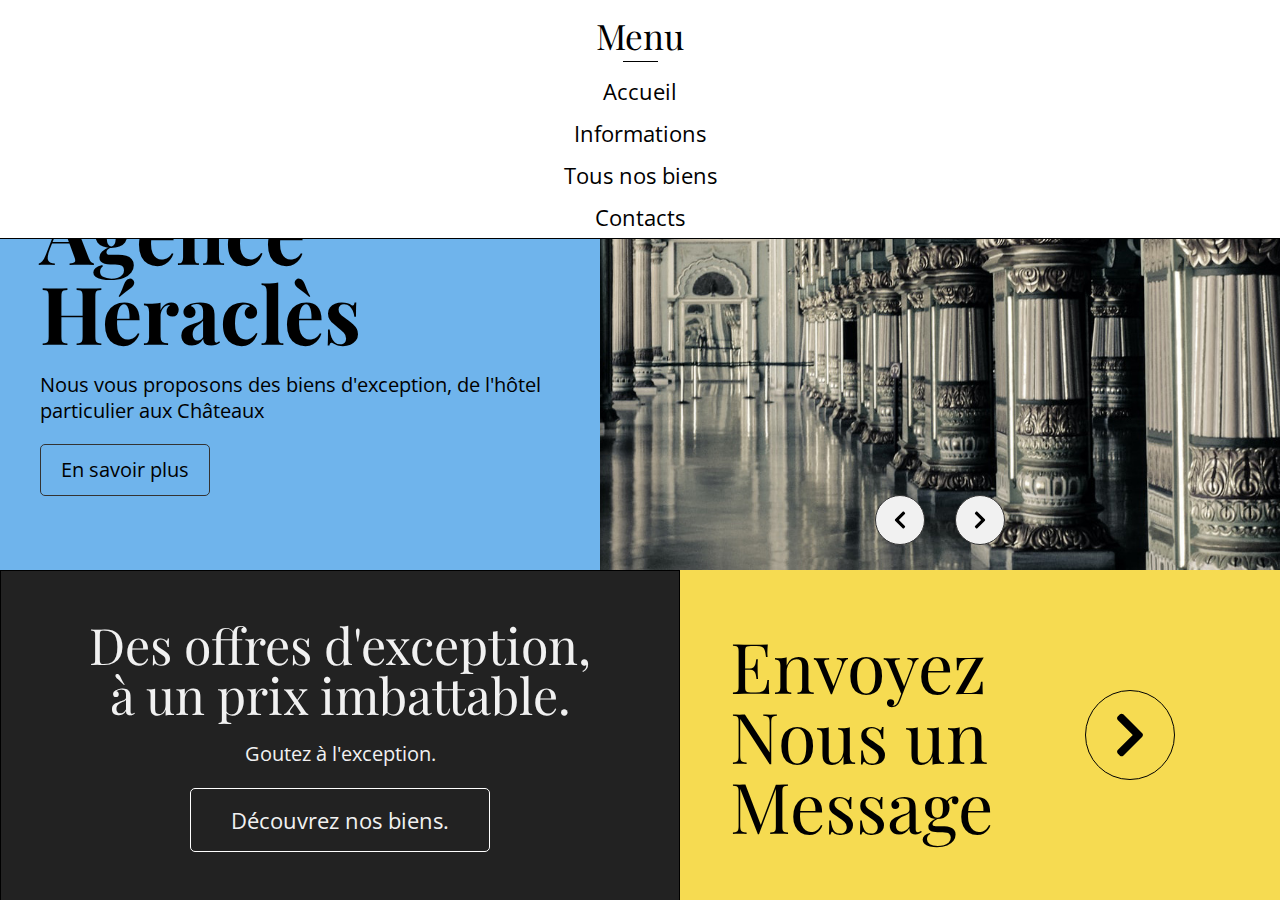
<file: Agence immobilière/index.html>
<!DOCTYPE html>
<html lang="fr">
<head>
    <meta charset="UTF-8">
    <meta http-equiv="X-UA-Compatible" content="IE=edge">
    <meta name="viewport" content="width=device-width, initial-scale=1.0">
    <title>Agence Immobilière | Site GRID</title>
    <link rel="stylesheet" href="styles/reset.css">
    <link rel="stylesheet" href="styles/style.css">
    <link href="https://fonts.googleapis.com/css2?family=Open+Sans&family=Playfair+Display&display=swap" rel="stylesheet">
</head>
<body>

<div class="grille-accueil">

<div class="menu"> 
<h2 class="titre-menu">Menu</h2>
<ul class="liste-menu">
    <li class="item-nav"><a href="/">Accueil</a></li>
    <li class="item-nav"><a href="/informations.html">Informations</a></li>
    <li class="item-nav"><a href="/portfolio.html">Tous nos biens</a></li>
    <li class="item-nav"><a href="/contact">Contacts</a></li>
</ul>
</div>

<div class="presentation">
<img src="ressources/logo-grec.svg" alt="temple grec">
<h1>Agence Héraclès</h1>
<p>Nous vous proposons des biens d'exception, de l'hôtel particulier aux Châteaux</p>
<a href="./informations.html">En savoir plus</a>
</div>

<div class="slider">
<div class="container-slides">
    <img src="ressources/img1Slide.jpg" class="active">
    <img src="ressources/img2Slide.jpg">
    <img src="ressources/img3Slide.jpg">
</div>

<div class="cont-btn">
    <div class="btn-nav left">
        <img src="ressources/chevron-gauche.svg" alt="chevron gauche">
    </div>
    <div class="btn-nav right">
        <img src="ressources/chevron-droit.svg" alt="chevron droit">
    </div>
</div>
</div>


<div class="choix">
    <h2 class="titre-choix">
        Des offres d'exception,<br>
        à un prix imbattable.
    </h2>
    <p>Goutez à l'exception.</p>
    <a href="./portfolio.html" class="go-galerie">Découvrez nos biens.</a>

    <div class="cont-medias">
        <div class="media">
            <a href="#">
                <img src="ressources/instagram.svg">
            </a>
        </div>
        <div class="media">
            <a href="#">
                <img src="ressources/twitter.svg">
            </a>
        </div>
        <div class="media">
            <a href="#">
                <img src="ressources/facebook.svg">
            </a>
        </div>
    </div>
</div>

<div class="contact">
    <h3>Envoyez<br>Nous un<br>Message</h3>
    <a href="./contact.html" class="go-contact">
        <img src="ressources/chevron-droit.svg" alt="chevron droit">
    </a>
</div>
</div>

<script src="script/app.js"></script>
</body>
</html>
</file>
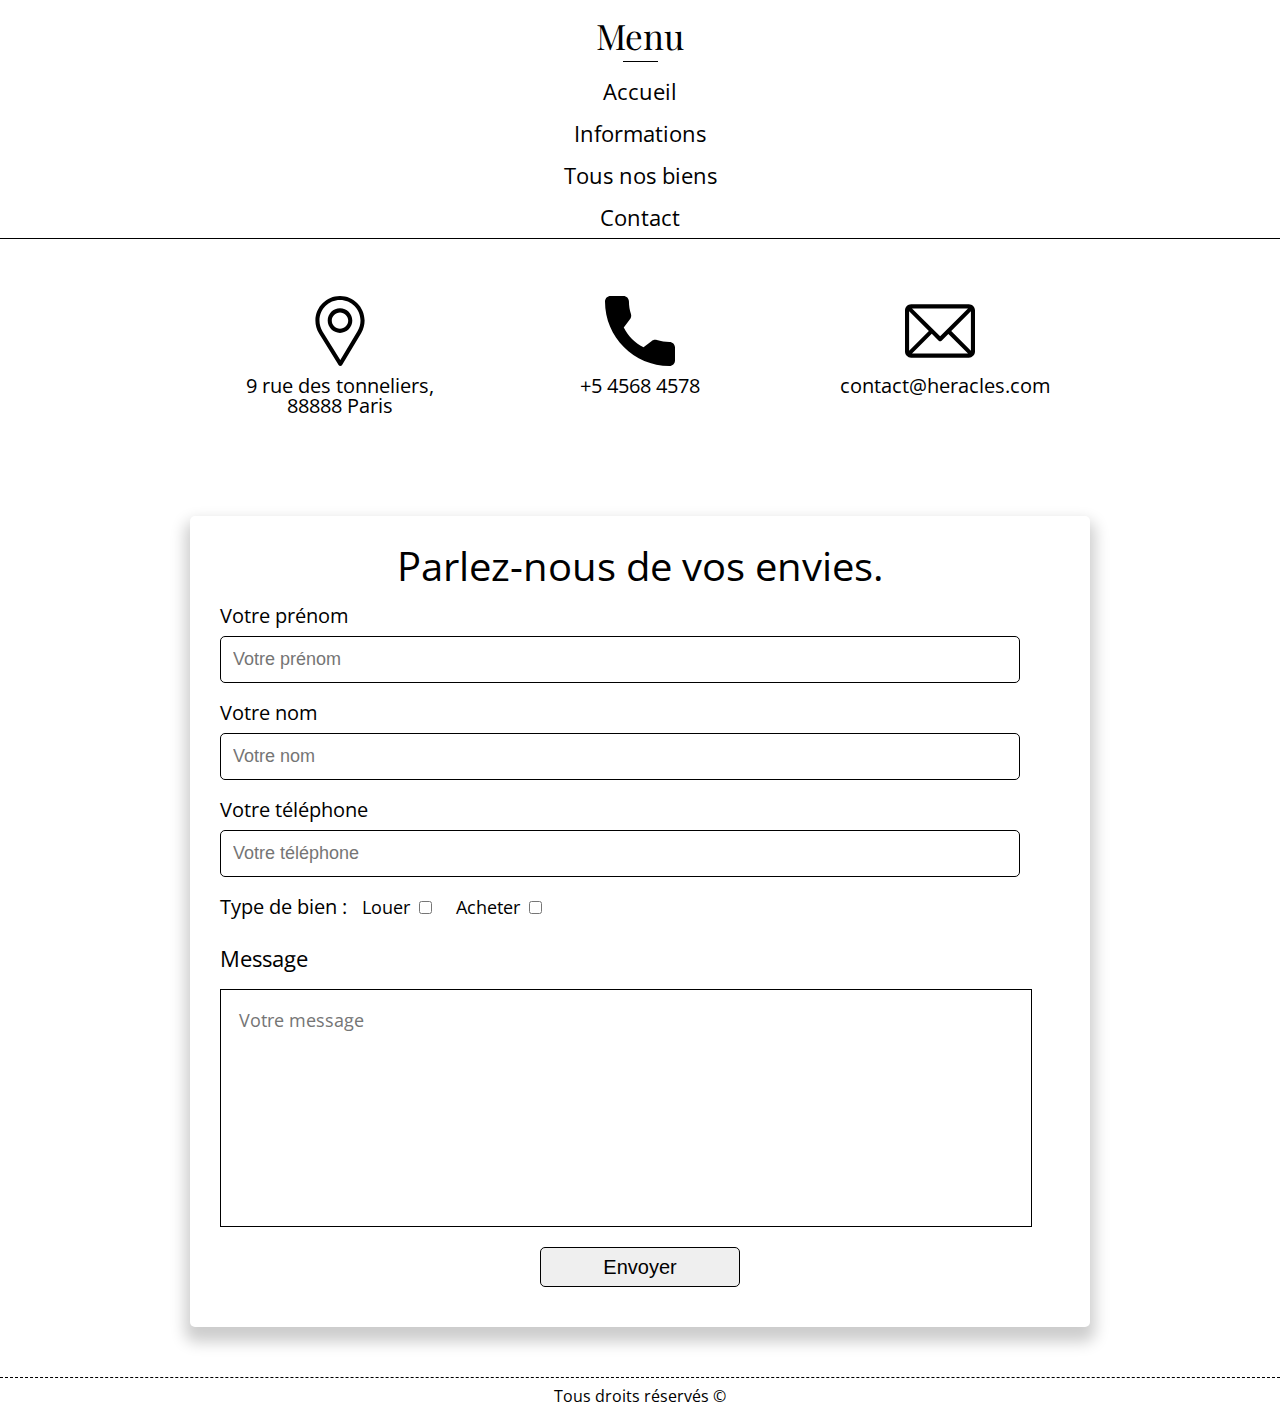
<file: Agence immobilière/contact.html>
<!DOCTYPE html>
<html lang="fr">
  <head>
    <meta charset="UTF-8" />
    <meta name="viewport" content="width=device-width, initial-scale=1.0" />
    <title>Site Grid</title>
    <link rel="stylesheet" href="styles/reset.css" />
    <link rel="stylesheet" href="styles/style.css" />
    <link rel="stylesheet" href="styles/contact.css" />
    <link
      href="https://fonts.googleapis.com/css2?family=Open+Sans&family=Playfair+Display&display=swap"
      rel="stylesheet"
    />
  </head>
  <body>

    <div class="menu">
      <h2 class="titre-menu">Menu</h2>
      <ul class="liste-menu">
        <li class="item-nav"><a href="/">Accueil</a></li>
        <li class="item-nav"><a href="/informations.html">Informations</a></li>
        <li class="item-nav"><a href="/portfolio.html">Tous nos biens</a></li>
        <li class="item-nav"><a href="/contact">Contact</a></li>
      </ul>
    </div>


    <h1 class="titre-contact">Entrons en contact !</h1>
    <p class="contact-sous-titre">Contactez-nous par mail, téléphone ou par la poste.</p>

    <div class="trois-contacts">
        <div class="box">
            <img src="ressources/placeholder.svg">
            <span>9 rue des tonneliers, 88888 Paris</span>
        </div>
        <div class="box">
            <img src="ressources/phone-call.svg">
            <span>+5 4568 4578</span>
        </div>
        <div class="box">
            <img src="ressources/email.svg">
            <span>contact@heracles.com</span>
        </div>
    </div>


    <form>
        <h2>Parlez-nous de vos envies.</h2>

        <label for="prenom" class="label-input">Votre prénom</label>
        <input type="text" id="prenom" placeholder="Votre prénom">

        <label for="nom" class="label-input">Votre nom</label>
        <input type="text" id="nom" placeholder="Votre nom">

        <label for="tel" class="label-input">Votre téléphone</label>
        <input type="number" id="tel" placeholder="Votre téléphone">

        <p class="titre-check">Type de bien : </p>
        <div class="groupe-check">
            <label for="louer" class="labels-check">Louer</label>
            <input type="checkbox" id="louer" name="louer">
        </div>
        <div class="groupe-check">
            <label for="acheter" class="labels-check">Acheter</label>
            <input type="checkbox" id="acheter" name="acheter">
        </div>

        <label for="txt">Message</label>
        <textarea  id="txt" placeholder="Votre message"></textarea>

        <button type="submit">Envoyer</button>
    </form>

    <footer>Tous droits réservés ©</footer>

  </body>
</html>
</file>
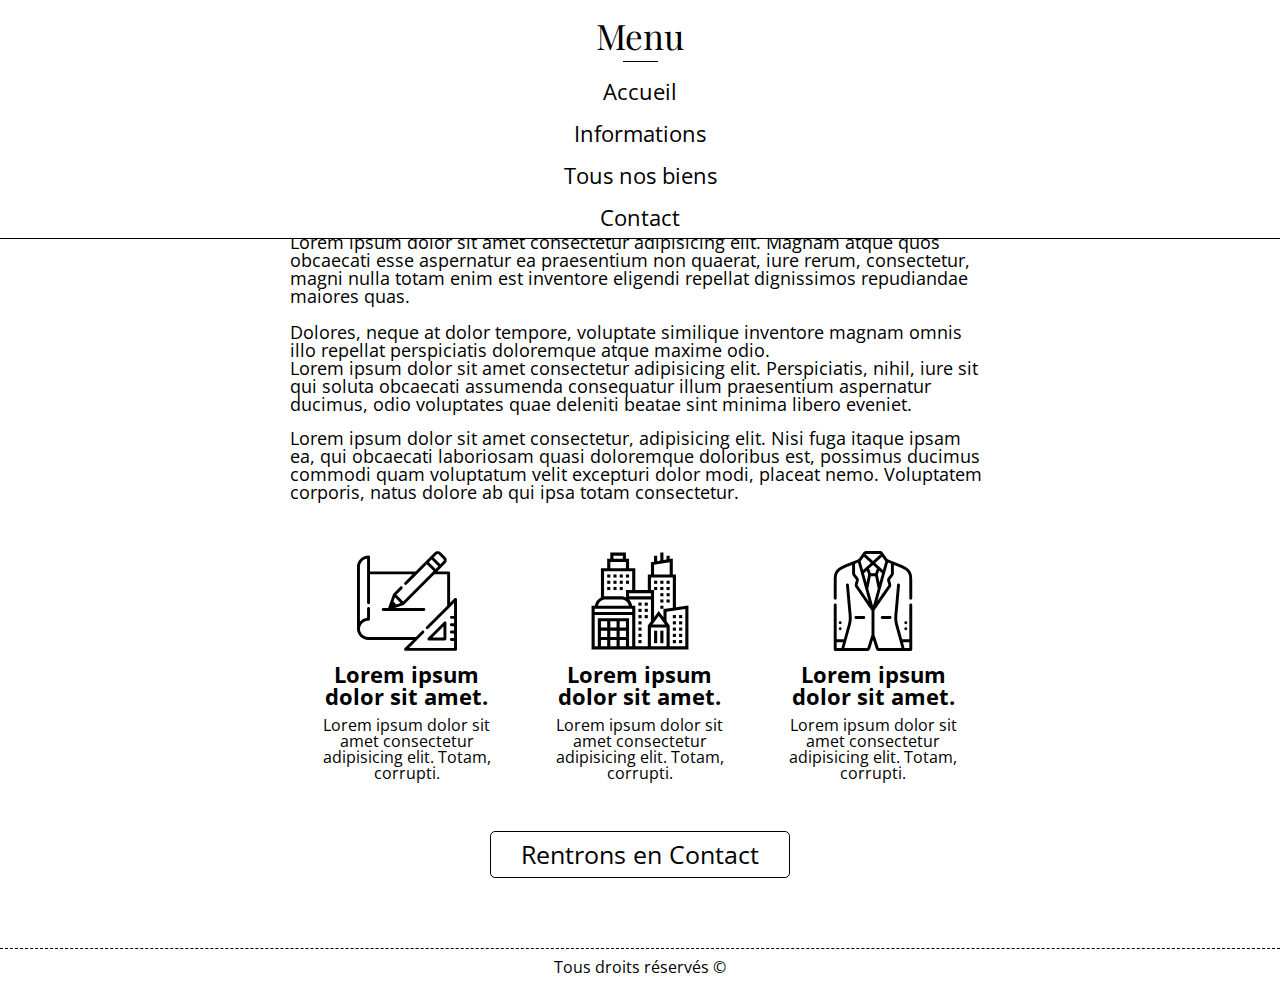
<file: Agence immobilière/informations.html>
<!DOCTYPE html>
<html lang="fr">
  <head>
    <meta charset="UTF-8" />
    <meta name="viewport" content="width=device-width, initial-scale=1.0" />
    <title>Site Grid</title>
    <link rel="stylesheet" href="styles/reset.css" />
    <link rel="stylesheet" href="styles/style.css" />
    <link rel="stylesheet" href="styles/informations.css" />
    <link
      href="https://fonts.googleapis.com/css2?family=Open+Sans&family=Playfair+Display&display=swap"
      rel="stylesheet"
    />
  </head>
  <body>
    <div class="menu">
      <h2 class="titre-menu">Menu</h2>
      <ul class="liste-menu">
        <li class="item-nav"><a href="/">Accueil</a></li>
        <li class="item-nav"><a href="/informations.html">Informations</a></li>
        <li class="item-nav"><a href="/portfolio.html">Tous nos biens</a></li>
        <li class="item-nav"><a href="/contact">Contact</a></li>
      </ul>
    </div>

    <div class="container">
      <h1>Voici ce que nous proposons</h1>
      <hr />
      <br>
      <p class="txt-info">
        Lorem ipsum dolor sit amet consectetur adipisicing elit. Magnam atque
        quos obcaecati esse aspernatur ea praesentium non quaerat, iure rerum,
        consectetur, magni nulla totam enim est inventore eligendi repellat
        dignissimos repudiandae maiores quas.<br><br> Dolores, neque at dolor tempore,
        voluptate similique inventore magnam omnis illo repellat perspiciatis
        doloremque atque maxime odio.
      </p>
      <p class="txt-info">
        Lorem ipsum dolor sit amet consectetur adipisicing elit. Perspiciatis,
        nihil, iure sit qui soluta obcaecati assumenda consequatur illum
        praesentium aspernatur ducimus, odio voluptates quae deleniti beatae
        sint minima libero eveniet.
      </p>
      <br>
      <p class="txt-info">
        Lorem ipsum dolor sit amet consectetur, adipisicing elit. Nisi fuga
        itaque ipsam ea, qui obcaecati laboriosam quasi doloremque doloribus
        est, possimus ducimus commodi quam voluptatum velit excepturi dolor
        modi, placeat nemo. Voluptatem corporis, natus dolore ab qui ipsa totam
        consectetur.
      </p>

      <section class="trois-items">
        <div class="item item1">
          <img src="ressources/sketch.svg" />
          <h3>Lorem ipsum dolor sit amet.</h3>
          <p>
            Lorem ipsum dolor sit amet consectetur adipisicing elit. Totam,
            corrupti.
          </p>
        </div>
        <div class="item item2">
          <img src="ressources/buildings.svg" />
          <h3>Lorem ipsum dolor sit amet.</h3>
          <p>
            Lorem ipsum dolor sit amet consectetur adipisicing elit. Totam,
            corrupti.
          </p>
        </div>
        <div class="item item3">
          <img src="ressources/suit.svg" />
          <h3>Lorem ipsum dolor sit amet.</h3>
          <p>
            Lorem ipsum dolor sit amet consectetur adipisicing elit. Totam,
            corrupti.
          </p>
        </div>
      </section>
      <a href="./contact.html" class="btn-contact">Rentrons en Contact</a>
    </div>

    <footer>Tous droits réservés ©</footer>

    <script src="script/app.js"></script>
  </body>
</html>
</file>
<file: Agence immobilière/styles/style.css>
body {
    font-family: Open sans, Arial, Helvetica, sans-serif;
    height: 100vh;
}
.grille-accueil {
    width: 100%;
    height: 100%;
    display: grid;
    grid-template: 70px 500px minmax(300px,1fr) / 600px 1fr 600px;
}

/* --------------- Menu --------------- */

.menu {
    grid-area: 1 / 1 / 2 / -1;
    /* background: #000; */
    width: 100%;
    height: 70px;
}
.titre-menu {
    font-family: Playfair Display, 'Times New Roman', Times, serif;
    background: #fff;
    display: flex;
    justify-content: center;
    align-items: center;
    font-size: 35px;
    height: 70px;
    position: relative;
    z-index: 200;
    border-bottom: 1px solid #000;
}
.menu:hover > .titre-menu {
    border-bottom: 0px solid #000;
}

.titre-menu::after {
    content: '';
    display: block;
    position: absolute;
    width: 35px;
    height: 1px;
    background: #000;
    top: 61px;
}

.liste-menu {
    background: #fff;
    position: relative;
    z-index: 100;
    top: -200px;
    display: flex;
    justify-content: center;
    align-items: center;
    flex-direction: column;
    list-style-type: none;
    border-bottom: 1px solid #000;
}

.titre-menu:hover + .liste-menu {
    transition: top 0.2s ease-in-out;
    top: 0px;
}
.liste-menu:hover {
    top: 0px;
}
.liste-menu li {
    margin: 10px 0;
}
.liste-menu a {
    text-decoration: none;
    font-size: 22px;
    color: #000;
    position: relative;
}
.liste-menu a::after {
    content: '';
    display: block;
    position: absolute;
    bottom: -2px;
    width: 100%;
    height: 1px;
    background: #000;
    transform: scale(0);
    transition: transform 0.2s ease-in-out;
}
.liste-menu a:hover::after {
    transform: scale(1);
}



/* --------------- Menu --------------- */


.presentation {
    grid-area: 2 / 1 / 3 / 2;
    background: #6fb4ec;
    padding: 40px;
}

.presentation img {
    width: 80px;
}
.presentation h1 {
    font-size: 80px;
    font-family: Playfair Display, 'Times New Roman', Times, serif;
    font-weight: 700;
}
.presentation p {
    font-size: 20px;
    margin-top: 20px;
    line-height: 1.3;
}
.presentation a {
    padding: 15px;
    text-decoration: none;
    color: #000;
    border: 1px solid #333;
    border-radius: 5px;
    font-size: 20px;
    margin-top: 20px;
    cursor: pointer;
    display: block;
    width: 170px;
    text-align: center;
}



/* --------------- Slider --------------- */



.slider {
    grid-area: 2 / 2 / 3 / -1;
    /* background: chocolate; */
    position: relative;
}

.container-slides {
    width: 100%;
    height: 100%;
    margin: 0 auto;
    position: relative;
}
.container-slides img {
    position: absolute;
    top: 0px;
    opacity: 0;
    width: 100%;
    height: 500px;
    object-fit: cover;
    display: block;
    transition: opacity 0.6s ease-in-out;
}

img.active {
    opacity: 1;
}
.cont-btn {
    position: absolute;
    top: 85%;
    width: 100%;
    height: auto;
    display: flex;
    justify-content: center;
}
.btn-nav {
    display: flex;
    justify-content: center;
    align-items: center;
    font-size: 50px;
    margin: 0 15px;
    cursor: pointer;
    border-radius: 50%;
    width: 50px;
    height: 50px;
    color: #333;
    background: #f1f1f1;
    border: 1px solid #333;
}
.btn-nav img {
    width: 20px;
    height: 20px;
}




/* --------------- Choix --------------- */

.choix {
    grid-area: 3 / 1 / 4 / 3;
    background: #222;
    color: #f1f1f1;
    border: 1px solid #000;
    border-bottom: none;
    display: flex;
    justify-content: center;
    align-items: center;
    flex-direction: column;
    position: relative;
}
.titre-choix {
    text-align: center;
    font-size: 50px;
    margin-bottom: 20px;
    font-family: Playfair Display, 'Times New Roman', Times, serif;
}
.choix p {
    font-size: 20px;
    line-height: 1.4;
}

.go-galerie {
    font-size: 22px;
    display: block;
    margin: 20px auto 0;
    width: 300px;
    padding: 20px;
    text-decoration: none;
    border: 1px solid #fff;
    text-align: center;
    border-radius: 5px;
    background: #222;
    color: #f1f1f1;
}
.go-galerie:hover {
    transition: all 0.2s ease-in-out;
    background: #f1f1f1;
    color: #222;
}
.cont-medias {
    position: absolute;
    left: 3%;
    top: 50%;
    transform: translateY(-50%);
}
.media {
    margin: 10px 0;
    width: 60px;
    height: 60px;
    border: 1px solid #f1f1f1;
    border-radius: 50%;
    display: flex;
    justify-content: center;
    align-items: center;
}
.media img {
    width: 25px;
}


/* --------------- Contact --------------- */


.contact {
    grid-area: 3 / 3 / 4 / 4;
    background: #f6db51;
    color: #000;
    position: relative;
    display: flex;
    justify-content: space-between;
    align-items: center;
}
.contact h3 {
    font-size: 70px;
    padding-left: 50px;
    font-family: Playfair Display, 'Times New Roman', Times, serif;
}
.go-contact {
    flex-shrink: 0;
    margin-right: 105px;
    width: 90px;
    height: 90px;
    border-radius: 50%;
    border: 1px solid #000;
    display: flex;
    justify-content: center;
    align-items: center;
    transition: transform 0.2s ease-in-out;
}
.go-contact:hover {
    transform: scale(1.2);
}
.go-contact img {
    width: 50px;
    height: 50px;
}

/* --------------- Footer --------------- */

footer {
    border-top: 1px dashed #000;
    text-align: center;
    padding: 10px;
    margin-top: auto;
}

/* --------------- RESPONSIVE --------------- */

@media screen and (max-width: 1400px){
    .cont-medias {
        display: none;
    }
}

@media screen and (max-width: 1200px){
    .grille-accueil {
        grid-template: 70px 500px minmax(300px,1fr) / 400px 1fr 400px;
    }
    .contact h3 {
        font-size: 50px;
        padding-left: 50px;
    }
    .go-contact {
        width: 70px;
        height: 70px;
        margin-right: 55px;
    }
    .go-contact img {
        width: 35px;
        height: 35px;
    }
}

@media screen and (max-width: 950px){

    .titre-choix {
        font-size: 35px;
    }
    .go-galerie {
        font-size: 18px;
        width: 250px;
        padding: 18px;
    }

}

@media screen and (max-width: 800px){

    .presentation {
        padding: 30px;
    }
    .presentation h1 {
        font-size: 60px;
        margin-top: 5px;
    }

    .grille-accueil {
        width: 100%;
        height: 100vh;
        display: flex;
        flex-direction: column;
    }

    .slider {
        height: 500px;
    }
    .titre-choix {
        font-size: 28px;
        margin: 50px 10px 20px;
    }
    .go-galerie {
        font-size: 18px;
        width: 230px;
        padding: 16px;
        margin: 20px auto 50px;
    }
    .presentation{
        border-bottom: 1px solid #000;
    }
    .contact {
        display: block;
    }
    .contact h3 {
        padding-left: 0;
        margin-top: 10px;
        text-align: center;
    }
    .go-contact {
        width: 70px;
        height: 70px;
        margin: 30px auto;
    }
    .go-contact img {
        width: 35px;
        height: 35px;
    }
}
</file>
<file: Agence immobilière/styles/contact.css>
body {
    background: #fff;
    display: flex;
    flex-direction: column;
  }
  
  .titre-contact {
    margin: 50px 0 20px;
    text-align: center;
    font-size: 60px;
    color: #000;
  }
  .contact-sous-titre {
    font-weight: lighter;
    text-align: center;
    margin: 10px 0 70px;
  }
  .trois-contacts {
    width: 800px;
    margin: 0 auto;
    display: flex;
    justify-content: space-between;
  }
  .box {
    width: 200px;
    text-align: center;
  }
  .box span {
    font-size: 20px;
  }
  .box img {
    display: block;
    margin: 0 auto 10px;
    width: 70px;
  }
  
  /* formulaire */
  
  form {
    width: 900px;
    margin: 100px auto 50px;
    box-shadow: 0 10px 15px 5px rgba(0, 0, 0, 0.2);
    padding: 20px;
    border-radius: 5px;
  }
  form h2 {
    text-align: center;
    font-size: 40px;
    margin: 10px 0 20px;
  }
  .label-input {
    display: block;
    margin: 10px 0 10px 10px;
    font-size: 20px;
  }
  .label-input:nth-child(1) {
    margin-top: 20px;
  }
  
  input[type="text"],
  input[type="number"] {
    display: block;
    width: 90%;
    margin: 10px 10px 20px;
    padding: 12px;
    border-radius: 5px;
    font-size: 18px;
    border: 1px solid #000;
  }
  .titre-check {
    display: inline;
    font-size: 20px;
    padding: 0 10px;
  }
  .groupe-check {
    display: inline;
  }
  .labels-check {
    font-size: 18px;
  }
  input[type="checkbox"] {
    display: inline;
    border: none;
    margin-right: 20px;
    margin-left: 5px;
    border-radius: 2px;
  }
  label[for="txt"] {
    display: block;
    text-align: left;
    font-size: 22px;
    margin: 30px 10px 20px;
  }
  textarea {
    font-family: Open sans, Arial, Helvetica, sans-serif;
    display: block;
    width: 90%;
    height: 200px;
    margin: 10px 10px 20px;
    resize: none;
    font-size: 18px;
    padding: 18px;
    border: 1px solid #000;
  }
  form button {
    display: block;
    margin: 10px auto 20px;
    width: 200px;
    height: 40px;
    font-size: 20px;
    border: none;
    border: 1px solid #000;
    border-radius: 5px;
  }
  
  @media screen and (max-width: 800px) {
    .titre-contact {
      margin: 30px 0 20px;
      font-size: 40px;
    }
    .contact-sous-titre {
      margin: 0 20px 20px;
      font-size: 16px;
    }
    .trois-contacts {
      flex-direction: column;
      width: 90%;
      align-items: center;
      justify-content: space-between;
    }
    .box {
      margin: 20px 0;
    }
    .box img {
      width: 50px;
    }
    form {
      width: 90%;
      margin: 80px auto 50px;
    }
    form h2 {
      text-align: center;
      font-size: 30px;
      margin: 10px 0 30px;
    }
    .groupe-check {
      display: block;
      margin: 10px 0 10px 10px;
      font-size: 20px;
    }
    textarea {
      width: 80%;
    }
    input[type="text"],
    input[type="number"] {
      width: 80%;
    }
  }
</file>
<file: Agence immobilière/styles/informations.css>
body {
    display: flex;
    flex-direction: column;
}
.container {
    width: 700px;
    margin: 0 auto;
}
h1 {
    font-family: Playfair Display, 'Times New Roman', Times, serif;
    font-size: 50px;
    margin: 50px 0 30px;
}
hr {
    width: 200px;
    background: #000;
    margin: 15px 0;
    border: none;
    height: 2px;
}
.trois-items {
    margin: 50px 0;
    display: flex;
    justify-content: center;
    align-items: center;
}
.txt-info {
    font-size: 18px;
}
.trois-items img {
    width: 100px;
}
.item {
    margin: 0 25px;
    text-align: center;
}
.item h3 {
    font-size: 22px;
    font-weight: bold;
    margin: 10px 0;
}

.btn-contact {
    display: block;
    text-align: center;
    text-decoration: none;
    color: #000;
    font-size: 25px;
    border: 1px solid #000;
    width: 300px;
    padding: 10px;
    margin: 20px auto 70px;
    border-radius: 5px;
}

@media screen and (max-width: 700px){
    h1 {
        margin: 30px 0 30px;
        font-size: 40px;
    }
    .container {
        width: 100%;
        padding: 0 20px;
    }
    .trois-items {
        margin: 30px 0;
        flex-direction: column;
    }
    .item {
        margin: 25px;
        text-align: center;
    }
    .btn-contact {
        font-size: 22px;
        width: 200px;
        padding: 5px;
        margin: 20px auto 50px;
    }
}
</file>
